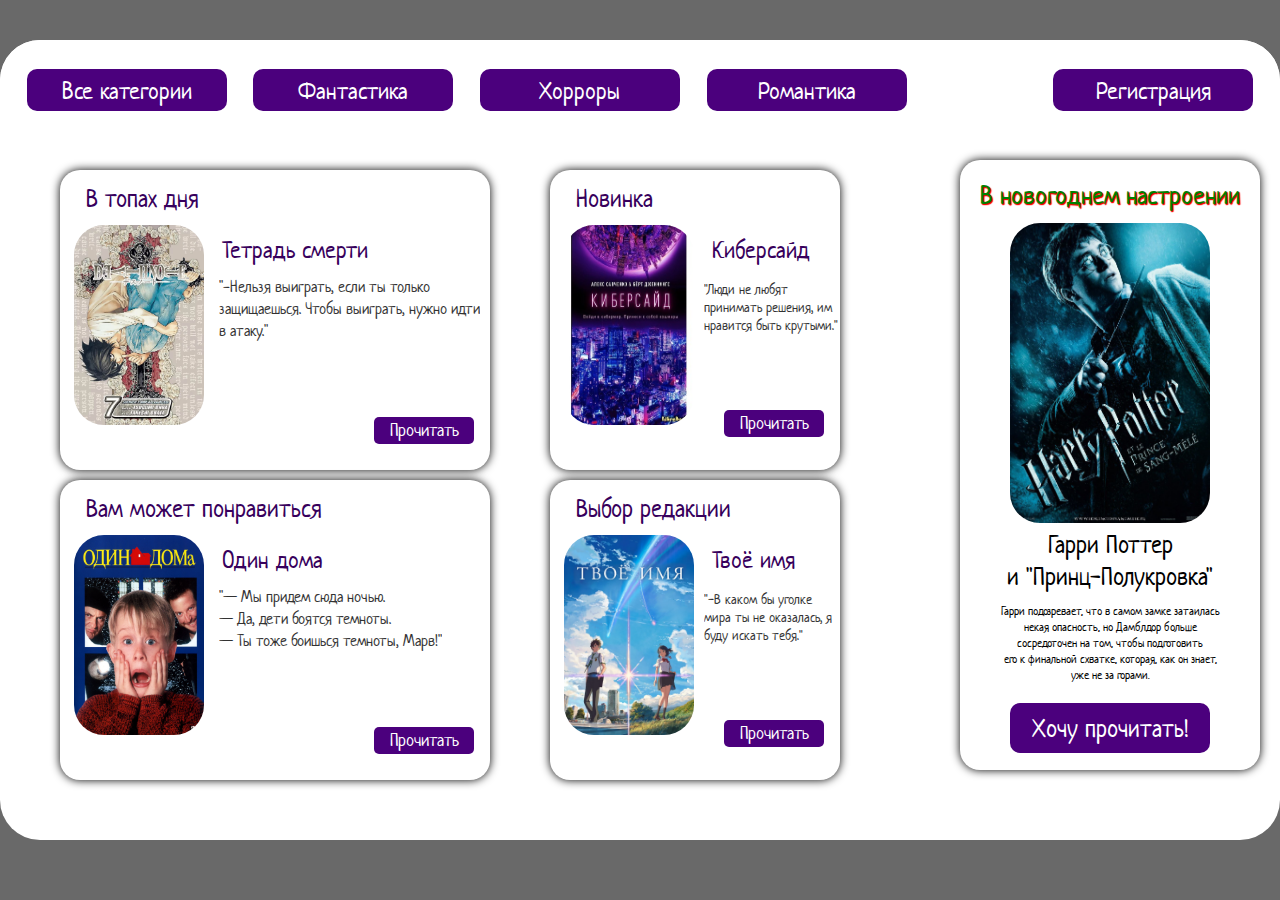
<file: index.html>
<!DOCTYPE html>
<html lang="en">
<head>
    <meta charset="UTF-8">
    <meta http-equiv="X-UA-Compatible" content="IE=edge">
    <meta name="viewport" content="width=device-width, initial-scale=1.0">
    <title>Document</title> <link rel="stylesheet" href="/assets/css/style.css">
</head>
<body>
    <!--Библиотека. Хэдер-->
    <div class="library">
        <div class="window">
            <div class="flex">
                <div class="header">
                    <div class="flex_category">
                        <a class="all" href="#">Все категории</a>
                        <a class="fantas" href="#">Фантастика</a>
                        <a class="horror" href="#">Хорроры</a>
                        <a class="roman" href="#">Романтика</a>
                        <a class="reg" href="#">Регистрация</a>
                    </div>
                </div>
            </div>
    <!--Первая карточка(верхняя большая)-->
            <div class="flex">
                <div class="four_cards">
                    <div class="flex">
                        <div class="card_big">
                            <p class="foryou">В топах дня</p>
                                <div class="flex">
                                    <img src="/assets/img/note.jpg">
                                        <div class="card_desc">
                                            <p class="card_name">Тетрадь смерти</p>
                                                <p class="card_big_desc">
                                                "-Нельзя выиграть, если ты только защищаешься. Чтобы выиграть, нужно идти в атаку."
                                                </p>
                                                <div class="card_button_big">
                                                    <a href="#">Прочитать</a>
                                                </div>
                                        </div>
                                </div>
                        </div>
    <!--Вторая карточка(верхняя маленькая)-->                    
                    <div class="card_small">
                        <p class="foryou">Новинка</p>
                            <div class="flex">
                                <img src="/assets/img/cyberside.jpg">
                                    <div class="card_desc">
                                        <p class="card_name">Киберсайд</p>
                                            <p class="card_small_desc">"Люди не любят принимать решения, им нравится быть крутыми."</p>
                                                <div class="card_button_sml">
                                                    <a href="#">Прочитать</a>
                                                </div>
                                    </div>
                            </div>
                    </div>  
                    </div>
    <!--Третья карточка (нижняя большая)-->
                    <div class="flex">
                        <div class="card_big">
                            <p class="foryou">Вам может понравиться</p>
                                <div class="flex">
                                    <img src="/assets/img/Home_Alone_dvd_rus.jpg">
                                    <div class="card_desc">
                                        <p class="card_name">Один дома</p>
                                            <p class="card_big_desc">"— Мы придем сюда ночью.<br>
                                                — Да, дети боятся темноты.<br>
                                                — Ты тоже боишься темноты, Марв!"</p>
                                                    <div class="card_button_big">
                                                        <a href="#">Прочитать</a>
                                                    </div>
                                    </div>
                                </div>
                        </div>
    <!--Четвертая карточка(нижняя маленькая)-->
                        <div class="card_small">
                            <p class="foryou">Выбор редакции</p>
                                <div class="flex">
                                    <img src="/assets/img/urname.webp">
                                    <div class="card_desc">
                                    <p class="card_name">Твоё имя</p>
                                    <p class="card_small_desc">
                                        "-В каком бы уголке мира ты не оказалась, 
                                        я буду искать тебя."
                                    </p>
                                        <div class="card_button_sml">
                                            <a href="#">Прочитать</a>
                                        </div>
                                    </div>
                                </div>
                        </div>
                    </div>
                </div>
    <!--Огромная карточка(карточка справа)-->
                <div class="card_medium">
                    <p class="newyear_foryou">
                        В новогоднем настроении
                    </p>
                        <img class="half_blood" src="/assets/img/half-blood_prince.jpg">
                        <p class="card_medium_name">Гарри Поттер<br> и "Принц-Полукровка" 
                        </p>
                            <p class="card_medium_desc"> Гарри подозревает, что в самом замке затаилась<br> некая опасность, но Дамблдор больше<br> сосредоточен на том, чтобы подготовить<br> его к финальной схватке, которая, как он знает,<br> уже не за горами. 
                            </p>
                                <div class="card_medium_button">
                                    <a href="#">Хочу прочитать!
                                    </a>
                                </div>
                         
                </div>
            </div>
        </div>
    </div>
</body>
</html>
</file>
<file: assets/css/style.css>
@import url('https://fonts.googleapis.com/css2?family=Neucha&display=swap');

*{
    padding: 0;
    margin: 0;
}

body{
    background-color: dimgray;
}

.library{
display: flex;
justify-content: center;
margin-top: 40px;
}

.window{
    height: 800px;
    width: 1300px;
    background-color: white;
    border-radius:40px ;
}

.header{
display: flex;
font-size: 20px;
margin-bottom: 20px;
width: 100%;
height: 100px;
background-color: white;
border-radius: 40px 40px 5px 5px;
}

.roman{
    padding-top: 7px;
    width: 200px;
    height: 35px;
    color: white;
    background-color: #4b007d;
    font-family: 'Neucha', cursive;
    text-align: center;
    border-radius: 10px;
}

.fantas{
    padding-top: 7px;
    width: 200px;
    height: 35px;
    color: white;
    background-color: #4b007d;
    font-family: 'Neucha', cursive;
    text-align: center;
    border-radius: 10px;
}

.all{
    padding-top: 7px;
    width: 200px;
    height: 35px;
    color: white;
    background-color: #4b007d;
    font-family: 'Neucha', cursive;
    text-align: center;
    border-radius: 10px;
}

.horror{
    padding-top: 7px;
    width: 200px;
    height: 35px;
    color: white;
    background-color: #4b007d;
    font-family: 'Neucha', cursive;
    text-align: center;
    border-radius: 10px;
}

.reg{
    padding-top: 7px;
    width: 200px;
    height: 35px;
    color: white;
    background-color: #4b007d;
    font-family: 'Neucha', cursive;
    text-align: center;
    border-radius: 10px;
}

.log{
    padding-top: 2.5px;
    width: 200px;
    height: 30px;
    color: white;
    background-color: #4b007d;
    font-family: 'Neucha', cursive;
    text-align: center;
    border-radius: 10px;
}

p{
    font-family: 'Neucha', cursive;
}

.flex{
    display: flex;
}

.flex_category{
    width: 100%;
    display: flex;
    justify-content: space-evenly;
    align-items: center;
    font-size: 24px;
}

a{
    text-decoration: none;
  font-family: 'Neucha', cursive;
    color: white
}

.select{
    width: 80%;
}

.reg{
    margin-left: 120px;
}

.card_big{
    height: 300px;
    width: 430px;
    margin-top: 10px;
    margin-left: 60px;
    border-radius: 20px;
    background-color: white;
    box-shadow: 0 0 10px;
    font-size: 25px;
}

img{
    border-radius: 30px;
    width: 130px;
    height: 200px;
    margin-left: 14px;
    margin-top: 10px;
}

.foryou{
    margin-top: 13px;
    margin-left: 26px;
    color:  #37005c;
}

.death_note{
    margin-left: 18px;
    margin-top: 20px;
    font-size: 24px;
    color: #37005c;
}

.button{
    margin-left: 140px;
    margin-top: 100px;
    border-radius: 5px;
    background-color: #4b007d;
    font-family: 'Neucha', cursive;
}

.card_small{
    height: 300px;
    width: 290px;
    margin-top: 10px;
    margin-left: 60px;
    border-radius: 20px;
    background-color: white;
    box-shadow: 0 0 10px;
    font-size: 25px;
}

.card_medium{
    margin-left: 120px;
    height: 610px;
    width: 300px;
    border-radius: 20px;
    background-color: white;
    box-shadow: 0 0 10px;
    font-size: 25px;
    top: 170px;
    left: 1270px;
    z-index: 0;
}

.card_name{
      margin-left: 18px;
    margin-top: 20px;
    font-size: 24px;
    color:  #37005c;
}

.desc{
    padding-top: 60px;
    padding-left: 20px;
}

.warn{
    padding-left: 60px;
    opacity: 50%;
}

.newyear_foryou{
    text-align: center;
    font-size: 26px;
    padding-top: 20px;
    color: green;
    text-shadow: 1px 1px 1px red,
    1px 1px 1px red;
    z-index: 3;
}

.half_blood{
    width: 200px;
    height: 300px;
    margin-left: 50px;
    margin-top: 10px;
    z-index: 1;
}

.card_medium_name{
    text-align: center;
}

.card_medium_desc{
    font-family: 'Neucha', cursive;
    font-size: 12px;
    text-align: center;
    padding-top: 10px;
}

.card_medium_button{
    width: 200px;
    height: 40px;
    color: white;
    background-color: #4b007d;
    font-family: 'Neucha', cursive;
    text-align: center;
    margin-left: 50px;
    margin-top: 20px;
    border-radius: 10px;
    padding-top: 10px;
}

.card_button_sml{
    font-size: 18px;
    margin-top: 75px;
    margin-left: 30px;
 padding-top: 2px;
    width: 100px;
    height: 25px;
    color: white;
    background-color: #4b007d;
    font-family: 'Neucha', cursive;
    text-align: center;
    border-radius: 5px;
}

.card_button_big{
    font-size: 18px;
    margin-top: 75px;
    margin-left: 170px;
 padding-top: 2px;
    width: 100px;
    height: 25px;
    color: white;
    background-color: #4b007d;
    font-family: 'Neucha', cursive;
    text-align: center;
    border-radius: 5px;
}

.card_big_desc{
    font-size: 16px;
    padding-left: 15px;
    padding-top: 10px;
    opacity: 80%;
}

.card_small_desc{
    font-size: 14px;
    padding-left: 10px;
    padding-top: 15px;
    opacity: 80%;
}
</file>
